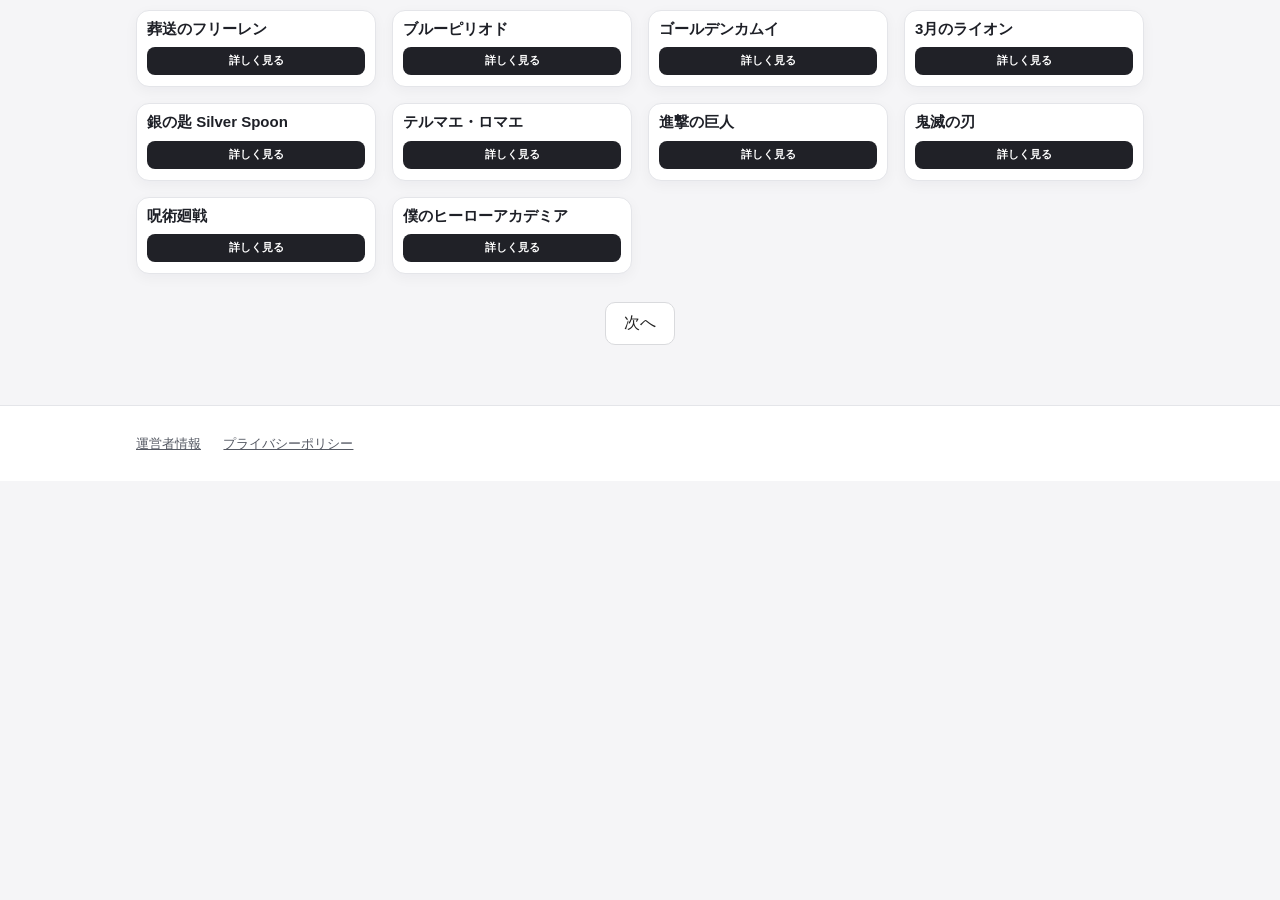
<file: index.html>
<!doctype html>
<html lang="ja">
<head>
  <meta charset="utf-8">
  <meta name="viewport" content="width=device-width,initial-scale=1">
  <meta name="description" content="漫画30作品の作者・出版社・掲載媒体・連載状況・単行本情報を、公式情報に基づいて掲載しています。">
  <title>コミックガイド</title>
  <link rel="stylesheet" href="css/style.css">
</head>
<body data-page="1">
  <main class="wrap">
    <section id="grid" class="grid" aria-live="polite"></section>
    <nav class="pager" id="pager" aria-label="ページ移動"></nav>
  </main>

  <footer>
    <div class="wrap">
      <a href="operator.html">運営者情報</a>
      <a href="privacy.html">プライバシーポリシー</a>
    </div>
  </footer>

  <script src="js/list.js"></script>
</body>
</html>
</file>
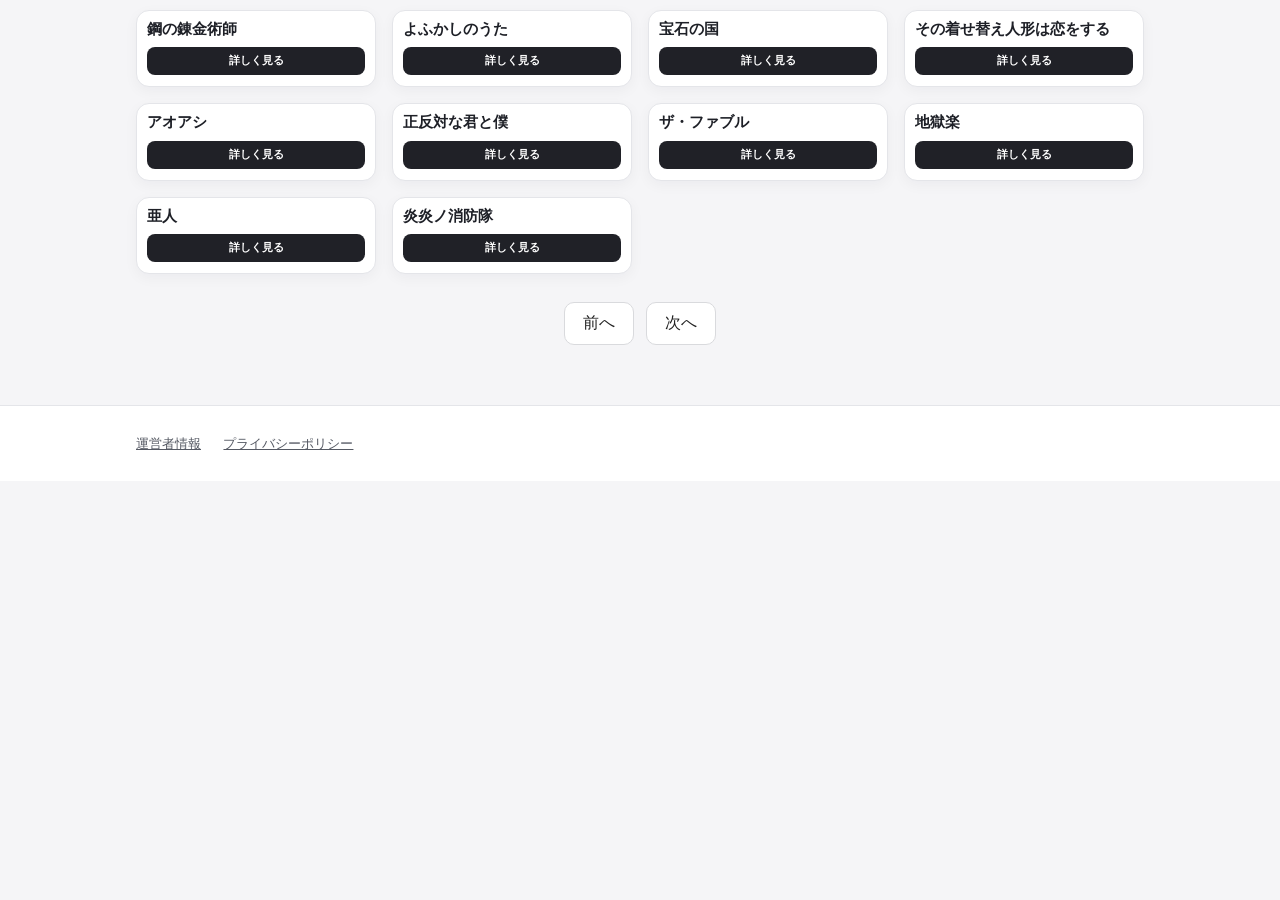
<file: page2.html>
<!doctype html>
<html lang="ja">
<head>
  <meta charset="utf-8">
  <meta name="viewport" content="width=device-width,initial-scale=1">
  <meta name="description" content="漫画30作品の作者・出版社・掲載媒体・連載状況・単行本情報を、公式情報に基づいて掲載しています。">
  <title>コミックガイド</title>
  <link rel="stylesheet" href="css/style.css">
</head>
<body data-page="2">
  <main class="wrap">
    <section id="grid" class="grid" aria-live="polite"></section>
    <nav class="pager" id="pager" aria-label="ページ移動"></nav>
  </main>

  <footer>
    <div class="wrap">
      <a href="operator.html">運営者情報</a>
      <a href="privacy.html">プライバシーポリシー</a>
    </div>
  </footer>

  <script src="js/list.js"></script>
</body>
</html>
</file>
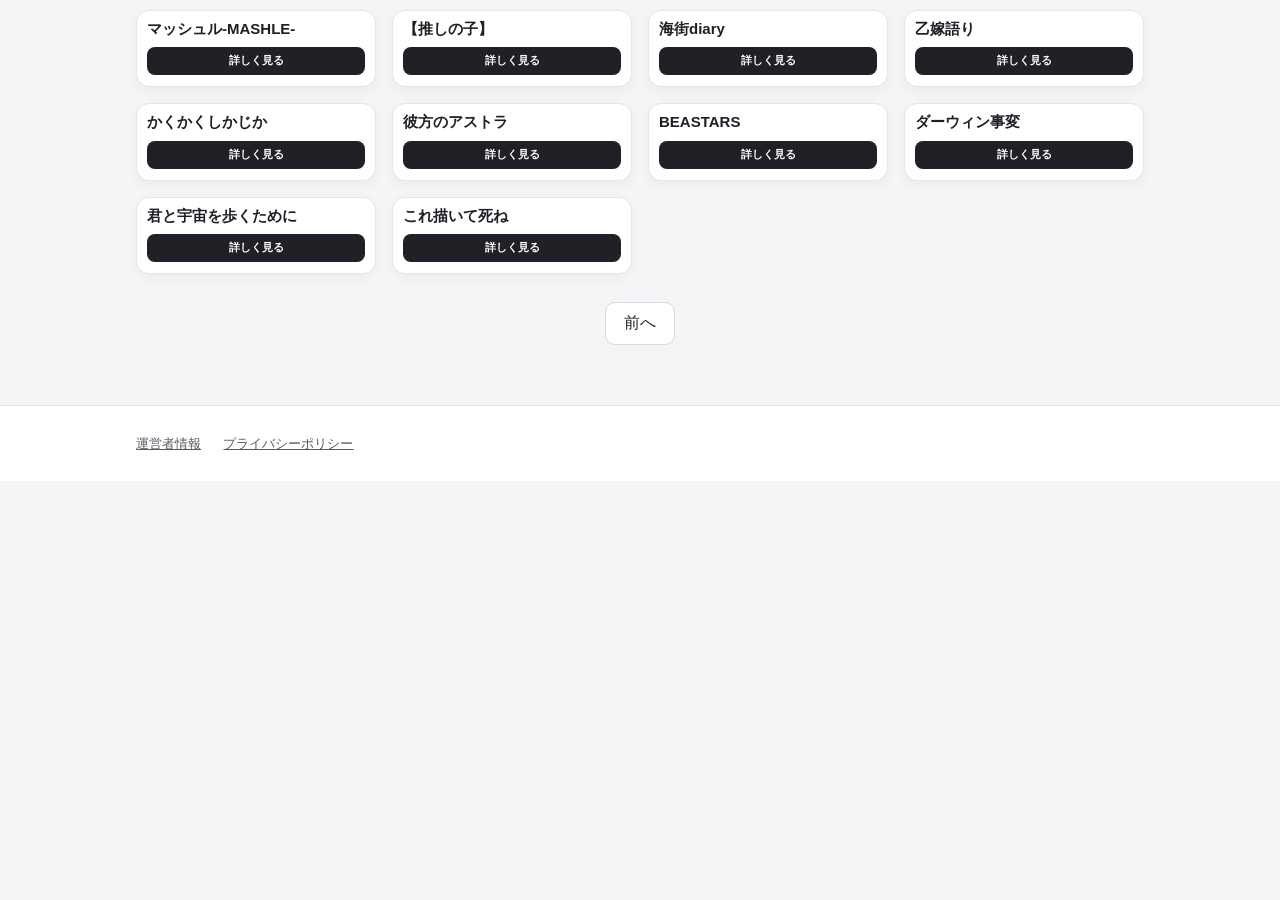
<file: page3.html>
<!doctype html>
<html lang="ja">
<head>
  <meta charset="utf-8">
  <meta name="viewport" content="width=device-width,initial-scale=1">
  <meta name="description" content="漫画30作品の作者・出版社・掲載媒体・連載状況・単行本情報を、公式情報に基づいて掲載しています。">
  <title>コミックガイド</title>
  <link rel="stylesheet" href="css/style.css">
</head>
<body data-page="3">
  <main class="wrap">
    <section id="grid" class="grid" aria-live="polite"></section>
    <nav class="pager" id="pager" aria-label="ページ移動"></nav>
  </main>

  <footer>
    <div class="wrap">
      <a href="operator.html">運営者情報</a>
      <a href="privacy.html">プライバシーポリシー</a>
    </div>
  </footer>

  <script src="js/list.js"></script>
</body>
</html>
</file>
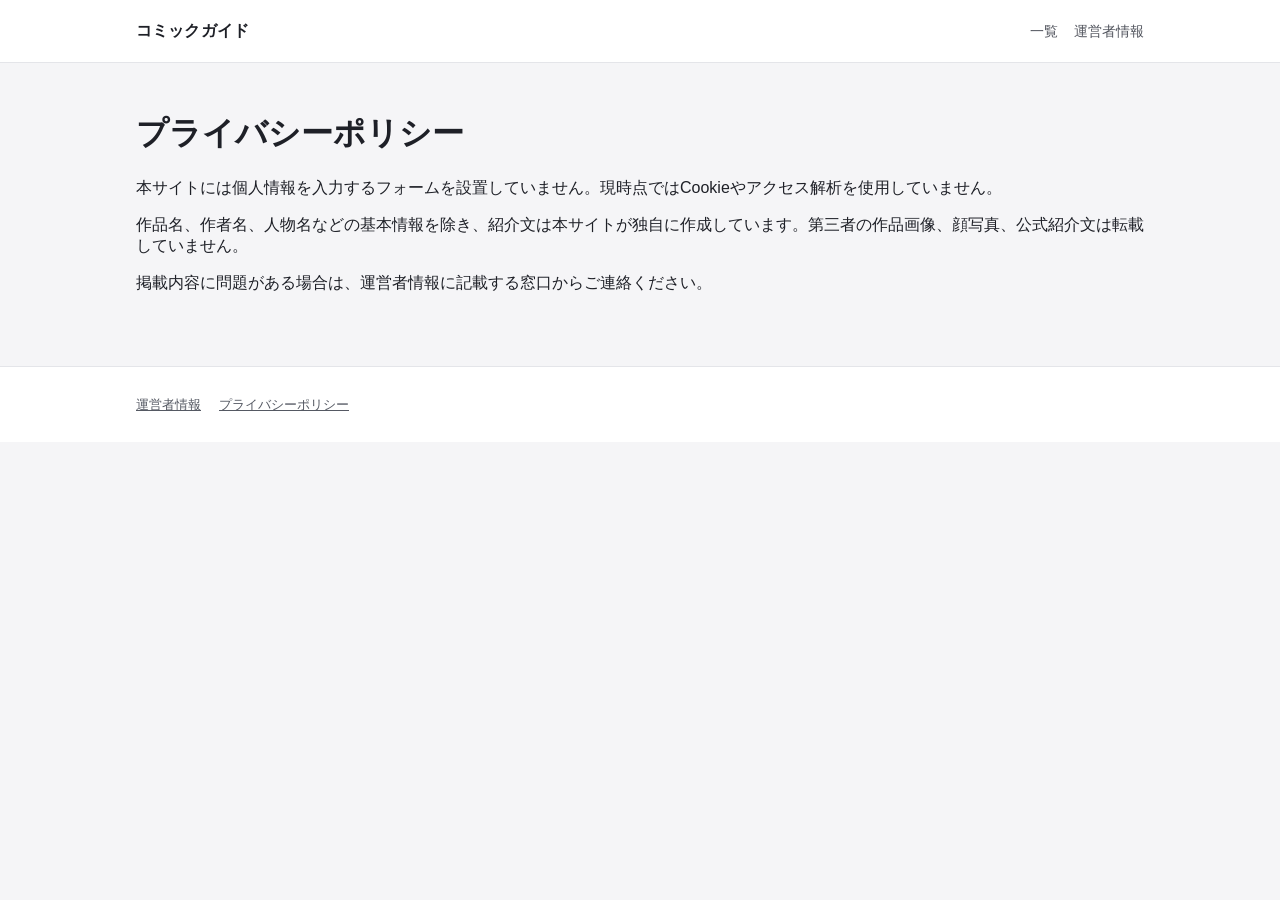
<file: privacy.html>
<!doctype html><html lang="ja"><head><meta charset="utf-8"><meta name="viewport" content="width=device-width,initial-scale=1"><title>プライバシーポリシー</title><link rel="stylesheet" href="css/style.css"></head><body><header><div class="wrap header-inner"><div class="brand">コミックガイド</div><nav class="small-nav"><a href="index.html">一覧</a><a href="operator.html">運営者情報</a></nav></div></header><main class="wrap detail"><h1>プライバシーポリシー</h1><p>本サイトには個人情報を入力するフォームを設置していません。現時点ではCookieやアクセス解析を使用していません。</p><p>作品名、作者名、人物名などの基本情報を除き、紹介文は本サイトが独自に作成しています。第三者の作品画像、顔写真、公式紹介文は転載していません。</p><p>掲載内容に問題がある場合は、運営者情報に記載する窓口からご連絡ください。</p></main><footer><div class="wrap"><a href="operator.html">運営者情報</a><a href="privacy.html">プライバシーポリシー</a></div></footer></body></html>
</file>
<file: css/style.css>
*{box-sizing:border-box}
:root{--bg:#f5f5f7;--surface:#fff;--text:#1e2027;--muted:#656872;--line:#e4e5e9;--accent:#202127}
html{scroll-behavior:smooth}
body{margin:0;background:var(--bg);color:var(--text);font-family:-apple-system,BlinkMacSystemFont,"Segoe UI","Hiragino Kaku Gothic ProN","Yu Gothic",sans-serif}
a{color:inherit}
header{background:rgba(255,255,255,.96);border-bottom:1px solid var(--line);position:sticky;top:0;z-index:3;backdrop-filter:blur(10px)}
.wrap{max-width:1040px;margin:auto;padding:0 16px}
.header-inner{height:62px;display:flex;align-items:center;justify-content:space-between}
.brand{font-weight:850;text-decoration:none;letter-spacing:.01em}
.small-nav a{color:#52555e;text-decoration:none;margin-left:16px;font-size:14px}
.grid{display:grid;grid-template-columns:repeat(2,minmax(0,1fr));gap:10px;padding:10px 0 28px;align-items:start}
.card{background:var(--surface);border:1px solid var(--line);border-radius:13px;box-shadow:0 4px 14px rgba(20,20,35,.045);min-width:0;overflow:hidden;display:flex;flex-direction:column}
.card-number{padding:8px 10px 0;color:#a1a3aa;font-size:10px;font-weight:800;letter-spacing:.1em}
.card-cover{width:100%;display:block;aspect-ratio:3/4;object-fit:cover}
.card-body{padding:8px 10px 11px;display:flex;flex-direction:column;min-width:0}
.card h2{font-size:14px;line-height:1.35;margin:0 0 8px;overflow-wrap:anywhere;display:-webkit-box;-webkit-line-clamp:2;-webkit-box-orient:vertical;overflow:hidden}
.creator{font-size:10.5px;line-height:1.4;color:var(--muted);margin:0 0 8px;overflow-wrap:anywhere}
.card-facts{margin:0 0 10px;display:grid;gap:5px}
.card-facts div{border-top:1px solid #f0f0f2;padding-top:5px;min-width:0}
.card-facts dt{font-size:9px;color:#898b93;margin:0 0 1px}
.card-facts dd{font-size:10.5px;line-height:1.35;margin:0;overflow-wrap:anywhere}
.button,.source-button{display:inline-flex;align-items:center;justify-content:center;text-decoration:none;background:var(--accent);color:#fff;border-radius:8px;font-weight:750}
.button{padding:7px 8px;font-size:10.5px;margin-top:auto;width:100%}
.pager{display:flex;justify-content:center;gap:12px;padding-bottom:42px}
.pager a{background:#fff;border:1px solid #d9dadd;text-decoration:none;color:#222;padding:10px 18px;border-radius:10px}
footer{background:#fff;border-top:1px solid var(--line);padding:28px 0;margin-top:18px}
footer a{color:#555963;margin-right:18px;font-size:13px}
.error{grid-column:1/-1;background:#fff;border:1px solid var(--line);border-radius:12px;padding:20px;line-height:1.7}
.detail{padding-top:28px;padding-bottom:38px}
.back-link{display:inline-block;color:#555963;text-decoration:none;font-size:13px;margin:0 0 12px}
.detail-card{background:#fff;border:1px solid var(--line);border-radius:18px;padding:22px;box-shadow:0 6px 20px rgba(20,20,35,.04)}
.detail-kicker{font-size:11px;letter-spacing:.12em;color:#8c8e96;margin:0 0 7px}
.detail-card h1{font-size:27px;line-height:1.35;margin:0 0 7px;overflow-wrap:anywhere}
.detail-creator{color:var(--muted);line-height:1.6;margin:0}
.detail-facts{margin:24px 0 22px;border-top:1px solid var(--line)}
.detail-row{display:grid;grid-template-columns:92px minmax(0,1fr);gap:12px;padding:13px 0;border-bottom:1px solid var(--line)}
.detail-row dt{font-size:12px;color:#777a83;font-weight:700}
.detail-row dd{font-size:14px;line-height:1.55;margin:0;overflow-wrap:anywhere}
.source-button{padding:11px 15px;font-size:13px}
.source-note{font-size:11px;line-height:1.65;color:#777a83;margin:12px 0 0}
.not-found{background:#fff;border:1px solid var(--line);border-radius:18px;padding:24px}
.not-found h1{margin-top:0}
@media(max-width:719px){
  .header-inner{height:52px}
  .brand{font-size:14px}
  .small-nav a{font-size:12px;margin-left:10px}
  .grid{padding-top:7px}
  .detail{padding-top:16px}
  .detail-card{padding:18px 16px}
  .detail-card h1{font-size:22px}
  .detail-row{grid-template-columns:78px minmax(0,1fr);gap:9px}
}
@media(min-width:720px){
  .grid{grid-template-columns:repeat(4,minmax(0,1fr));gap:16px}
  .card h2{font-size:15px}
  .creator{font-size:11px}
  .card-facts dd{font-size:11.5px}
  .detail-card{padding:34px 38px}
  .detail-card h1{font-size:34px}
  .detail-row{grid-template-columns:130px minmax(0,1fr)}
}

/* 新システムが追加した作品(画像+一言のみのカード/画像+こちらから+リンクURLのみの詳細) */
.card-new{text-decoration:none;color:inherit}
.card-new-image{width:100%;display:block;aspect-ratio:1/1;object-fit:cover}
.card-new-body{padding:8px 10px 11px}
.card-new-note{margin:0 0 8px;font-size:11.5px;line-height:1.6;overflow-wrap:anywhere}
body.detail-fanza header,body.detail-fanza footer{display:none}
.detail-new-image-link{display:block}
.detail-new-image{width:100%;max-width:360px;border-radius:14px;display:block;margin:0 auto 12px}
.detail-new-subimages{display:flex;flex-wrap:wrap;gap:8px;justify-content:center;margin:0 0 18px}
.detail-new-subimage-link{display:block;width:72px}
.detail-new-subimage{width:72px;height:72px;object-fit:cover;border-radius:8px;display:block}
.detail-new-label{font-size:15px;font-weight:750;margin:0 0 8px;text-align:center}
.detail-new-link{display:block;text-align:center;color:#2d6cdf;text-decoration:underline;font-size:13px;word-break:break-all}
</file>
